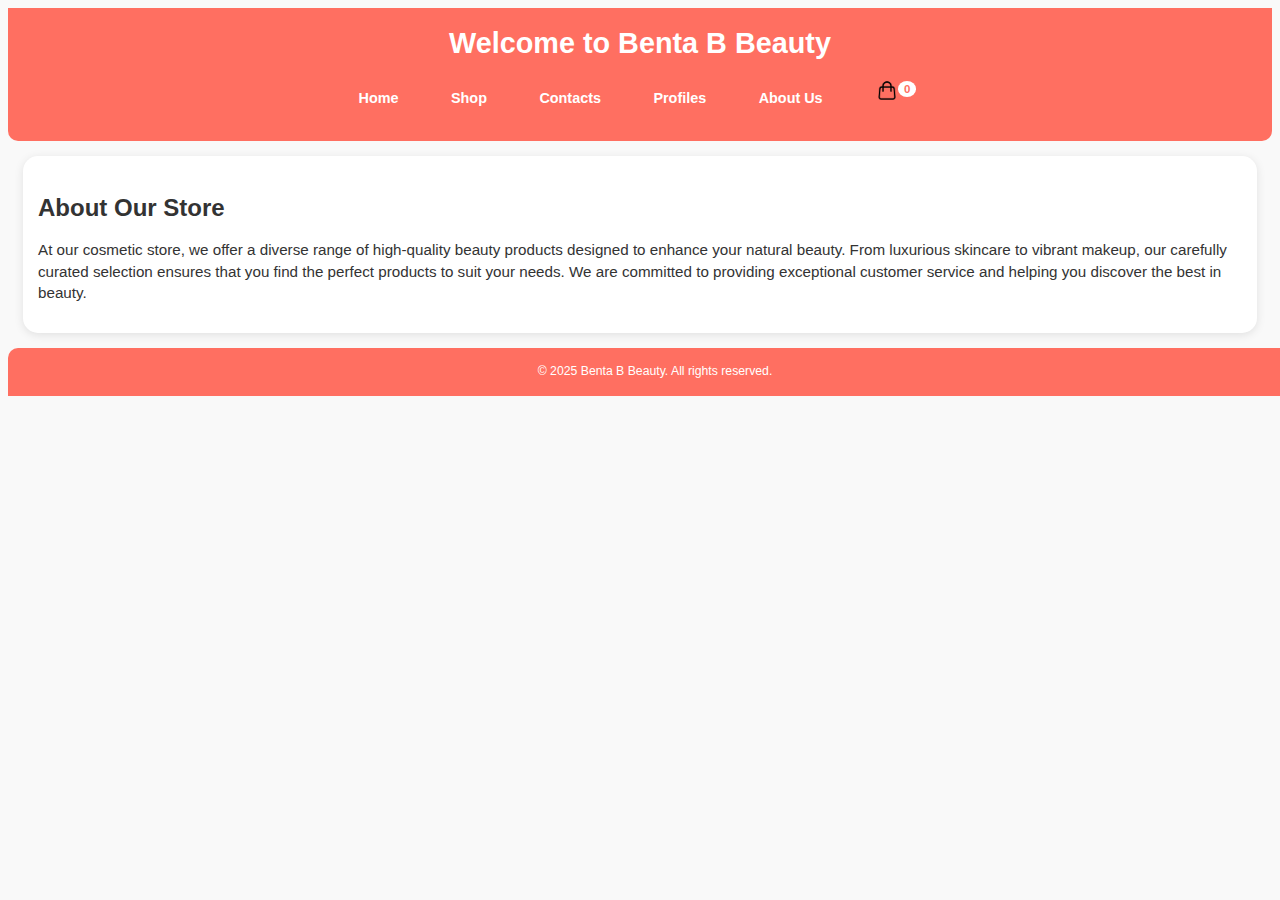
<file: index.html>
<!DOCTYPE html>
<html lang="en">
<head>
    <meta charset="UTF-8">
    <meta name="viewport" content="width=device-width, initial-scale=1.0">
    <title>Home - Benta B Beauty</title>
    <link rel="stylesheet" href="styles.css">
</head>
<body>
    <header>
        <h1>Welcome to Benta B Beauty</h1>
        <nav>
            <ul>
                <li><a href="index.html">Home</a></li>
                <li><a href="shop.html">Shop</a></li>
                <li><a href="contacts.html">Contacts</a></li>
                <li><a href="profiles.html">Profiles</a></li>
                <li><a href="about.html">About Us</a></li>
                <li>
                    <a href="cart.html">
                        <img src="cart-icon.png" alt="Cart" style="width: 24px; height: 24px;">
                        <span id="cart-count">0</span>
                    </a>
                </li>
            </ul>
        </nav>
    </header>

    <section>
        <h2>About Our Store</h2>
        <p>At our cosmetic store, we offer a diverse range of high-quality beauty products designed to enhance your natural beauty. From luxurious skincare to vibrant makeup, our carefully curated selection ensures that you find the perfect products to suit your needs. We are committed to providing exceptional customer service and helping you discover the best in beauty.</p>
    </section>

    <footer>
        <p>&copy; 2025 Benta B Beauty. All rights reserved.</p>
    </footer>

    <script>
        function updateCartCount() {
            const cart = JSON.parse(localStorage.getItem('cart')) || [];
            const cartCount = document.getElementById('cart-count');
            cartCount.textContent = cart.length;
        }

        // Initialize cart count when page loads
        window.onload = function() {
            updateCartCount();
        };
    </script>
</body>
</html>
</file>
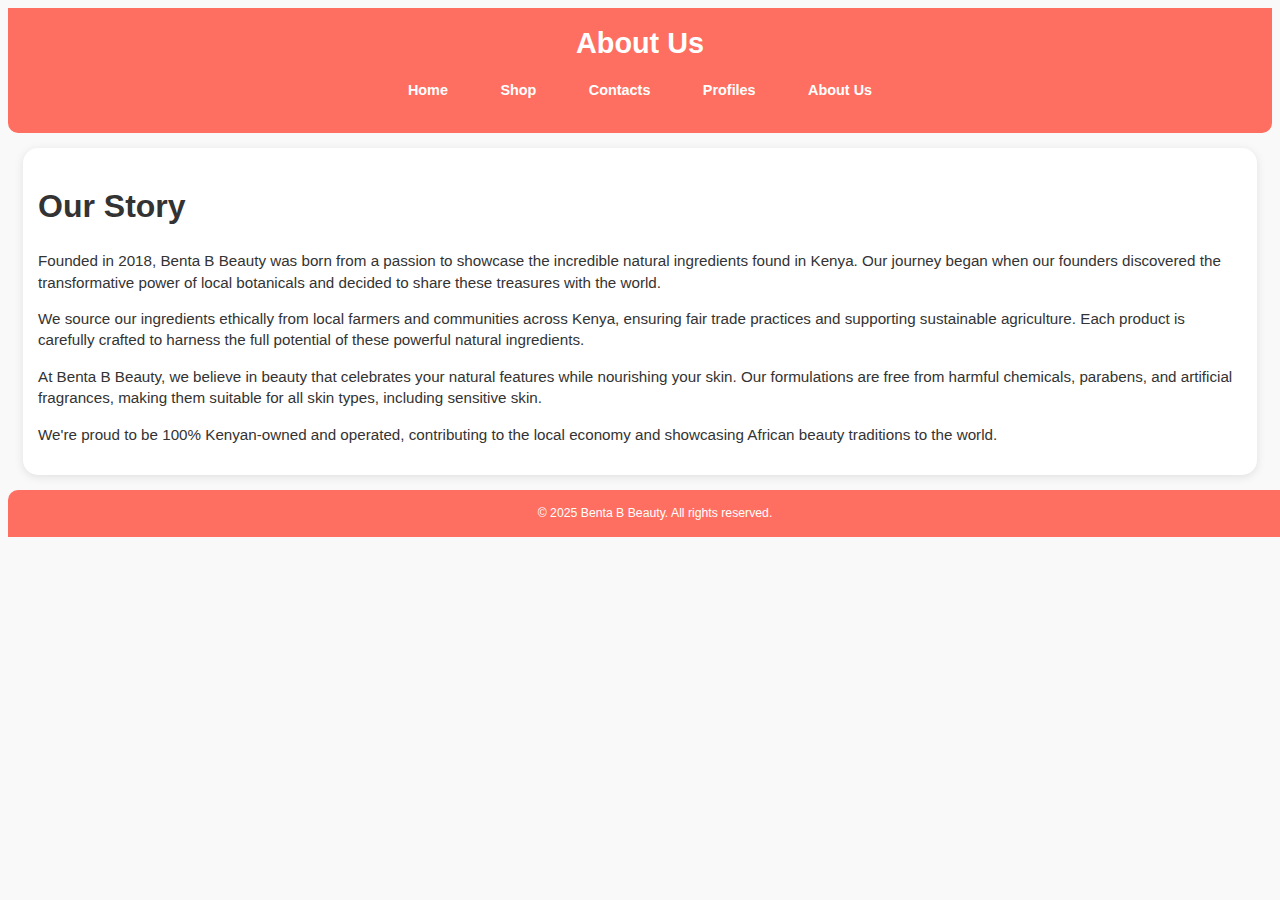
<file: about.html>
<!DOCTYPE html>
<html lang="en">
<head>
    <meta charset="UTF-8">
    <meta name="viewport" content="width=device-width, initial-scale=1.0">
    <title>About Us - Cosmetic Store</title>
    <link rel="stylesheet" href="styles.css">
</head>
<body>
    <header>
        <h1>About Us</h1>
        <nav>
            <ul>
                <li><a href="index.html">Home</a></li>
                <li><a href="shop.html">Shop</a></li>
                <li><a href="contacts.html">Contacts</a></li>
                <li><a href="profiles.html">Profiles</a></li>
                <li><a href="about.html">About Us</a></li>
            </ul>
        </nav>
    </header>

    <section>
        <h1>Our Story</h1>
        <p>Founded in 2018, Benta B Beauty was born from a passion to showcase the incredible natural ingredients found in Kenya. Our journey began when our founders discovered the transformative power of local botanicals and decided to share these treasures with the world.</p>
                    <p>We source our ingredients ethically from local farmers and communities across Kenya, ensuring fair trade practices and supporting sustainable agriculture. Each product is carefully crafted to harness the full potential of these powerful natural ingredients.</p>
                    <p>At Benta B Beauty, we believe in beauty that celebrates your natural features while nourishing your skin. Our formulations are free from harmful chemicals, parabens, and artificial fragrances, making them suitable for all skin types, including sensitive skin.</p>
                    <p>We're proud to be 100% Kenyan-owned and operated, contributing to the local economy and showcasing African beauty traditions to the world.</p>
    </section>

    <footer>
        <p>&copy; 2025 Benta B Beauty. All rights reserved.</p>
    </footer>
</body>
</html>
</file>
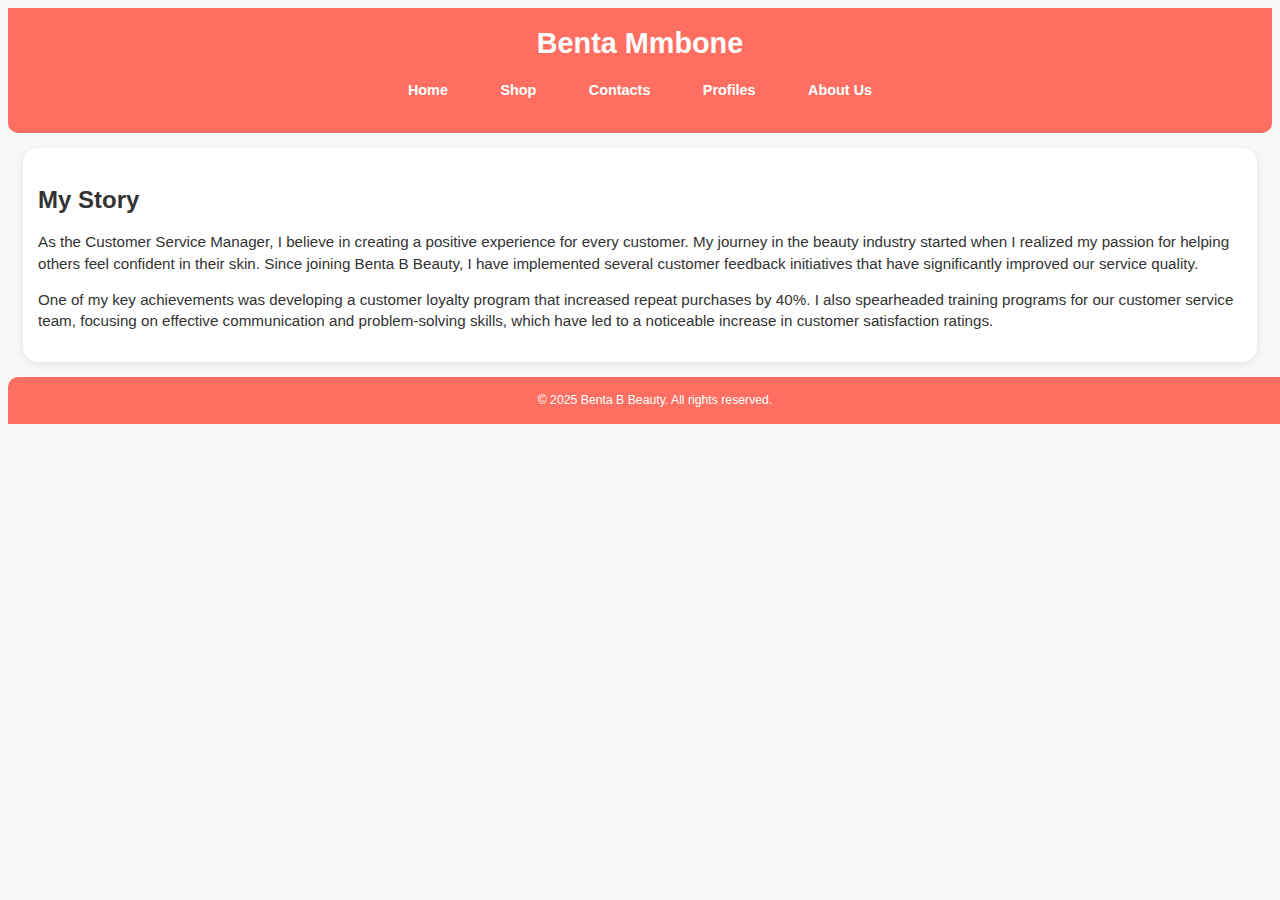
<file: benta_story.html>
<!DOCTYPE html>
<html lang="en">
<head>
    <meta charset="UTF-8">
    <meta name="viewport" content="width=device-width, initial-scale=1.0">
    <title>Benta Mmbone's Story</title>
    <link rel="stylesheet" href="styles.css">
</head>
<body>
    <header>
        <h1>Benta Mmbone</h1>
        <nav>
            <ul>
                <li><a href="index.html">Home</a></li>
                <li><a href="shop.html">Shop</a></li>
                <li><a href="contacts.html">Contacts</a></li>
                <li><a href="profiles.html">Profiles</a></li>
                <li><a href="about.html">About Us</a></li>
            </ul>
        </nav>
    </header>

    <section>
        <h2>My Story</h2>
        <p>As the Customer Service Manager, I believe in creating a positive experience for every customer. My journey in the beauty industry started when I realized my passion for helping others feel confident in their skin. Since joining Benta B Beauty, I have implemented several customer feedback initiatives that have significantly improved our service quality.</p>
        <p>One of my key achievements was developing a customer loyalty program that increased repeat purchases by 40%. I also spearheaded training programs for our customer service team, focusing on effective communication and problem-solving skills, which have led to a noticeable increase in customer satisfaction ratings.</p>
    </section>

    <footer>
        <p>&copy; 2025 Benta B Beauty. All rights reserved.</p>
    </footer>
</body>
</html>
</file>
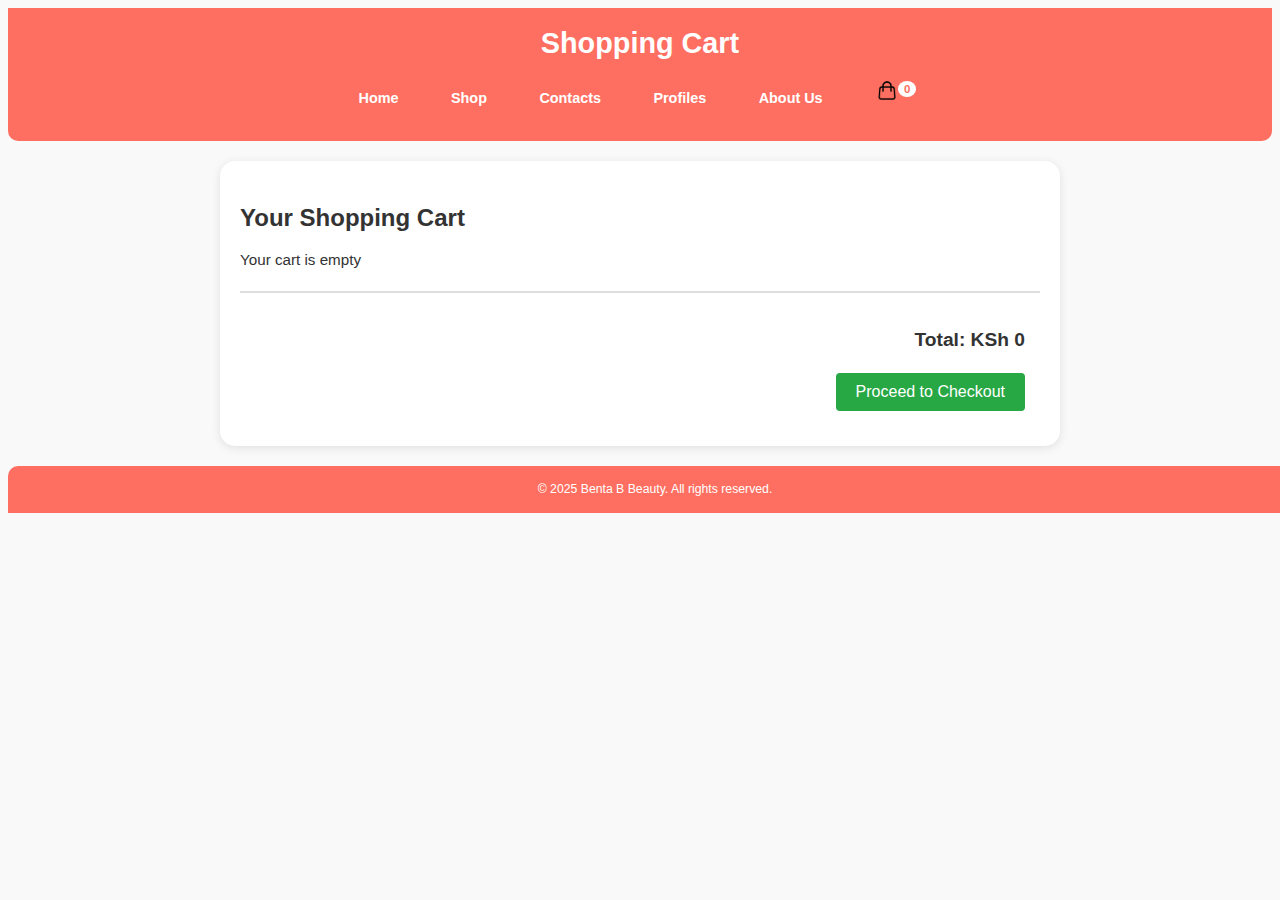
<file: cart.html>
<!DOCTYPE html>
<html lang="en">
<head>
    <meta charset="UTF-8">
    <meta name="viewport" content="width=device-width, initial-scale=1.0">
    <title>Shopping Cart - Benta B Beauty</title>
    <link rel="stylesheet" href="styles.css">
</head>
<body>
    <header>
        <h1>Shopping Cart</h1>
        <nav>
            <ul>
                <li><a href="index.html">Home</a></li>
                <li><a href="shop.html">Shop</a></li>
                <li><a href="contacts.html">Contacts</a></li>
                <li><a href="profiles.html">Profiles</a></li>
                <li><a href="about.html">About Us</a></li>
                <li>
                    <a href="cart.html">
                        <img src="cart-icon.png" alt="Cart" style="width: 24px; height: 24px;">
                        <span id="cart-count">0</span>
                    </a>
                </li>
            </ul>
        </nav>
    </header>

    <section class="cart-section">
        <h2>Your Shopping Cart</h2>
        <div id="cart-items">
            <!-- Cart items will be displayed here -->
        </div>
        <div class="cart-summary">
            <p>Total: KSh <span id="cart-total">0</span></p>
            <button class="checkout-btn" onclick="showCheckoutForm()">Proceed to Checkout</button>
        </div>
    </section>

    <!-- Add this checkout form section after the cart items -->
    <section id="checkout-form" style="display: none;">
        <h2>Checkout</h2>
        <form id="order-form">
            <div class="form-group">
                <label for="customerName">Full Name:</label>
                <input type="text" id="customerName" required>
            </div>
            <div class="form-group">
                <label for="email">Email:</label>
                <input type="email" id="email" required>
            </div>
            <div class="form-group">
                <label for="phone">Phone:</label>
                <input type="tel" id="phone" required>
            </div>
            <div class="form-group">
                <label for="address">Delivery Address:</label>
                <textarea id="address" required></textarea>
            </div>
            <button type="submit" class="checkout-btn">Place Order</button>
        </form>
    </section>

    <footer>
        <p>&copy; 2025 Benta B Beauty. All rights reserved.</p>
    </footer>

    <script>
        function updateCartCount() {
            const cart = JSON.parse(localStorage.getItem('cart')) || [];
            const cartCount = document.getElementById('cart-count');
            cartCount.textContent = cart.length;
        }

        // Display cart items
        function displayCartItems() {
            const cartItems = JSON.parse(localStorage.getItem('cart')) || [];
            const cartContainer = document.getElementById('cart-items');
            const totalElement = document.getElementById('cart-total');
            let total = 0;

            cartContainer.innerHTML = '';

            if (cartItems.length === 0) {
                cartContainer.innerHTML = '<p>Your cart is empty</p>';
                return;
            }

            cartItems.forEach(item => {
                // Ensure price and quantity are numbers
                const price = parseFloat(item.price) || 0;
                const quantity = parseInt(item.quantity) || 1;
                
                const itemElement = document.createElement('div');
                itemElement.className = 'cart-item';
                itemElement.innerHTML = `
                    <div>
                        <h3>${item.name || 'Unknown Item'}</h3>
                        <p>Price: KSh ${price.toFixed(2)}</p>
                        <p>Quantity: ${quantity}</p>
                        <p>Subtotal: KSh ${(price * quantity).toFixed(2)}</p>
                    </div>
                    <button onclick="removeFromCart('${item.id}')">Remove</button>
                `;
                cartContainer.appendChild(itemElement);
                total += price * quantity;
            });

            totalElement.textContent = total.toFixed(2);
        }

        // Remove item from cart
        function removeFromCart(itemId) {
            try {
                let cartItems = JSON.parse(localStorage.getItem('cart')) || [];
                cartItems = cartItems.filter(item => item.id !== itemId);
                localStorage.setItem('cart', JSON.stringify(cartItems));
                displayCartItems();
                updateCartCount();
            } catch (error) {
                console.error('Error removing item from cart:', error);
                alert('Error removing item from cart');
            }
        }

        // Initialize cart display and count when page loads
        window.onload = function() {
            displayCartItems();
            updateCartCount();
        };

        // Show checkout form
        function showCheckoutForm() {
            document.getElementById('checkout-form').style.display = 'block';
        }

        // Generate unique order ID
        function generateOrderId() {
            return 'order-' + Date.now() + '-' + Math.random().toString(36).substr(2, 9);
        }

        // Save order to localStorage
        function saveOrder(orderData) {
            try {
                const orders = JSON.parse(localStorage.getItem('orders')) || [];
                const order = {
                    ...orderData,
                    orderId: generateOrderId(),
                    orderDate: new Date().toISOString(),
                    status: 'pending'
                };
                orders.push(order);
                localStorage.setItem('orders', JSON.stringify(orders));
                return {
                    success: true,
                    message: 'Order placed successfully',
                    orderId: order.orderId
                };
            } catch (error) {
                console.error('Error saving order:', error);
                return {
                    success: false,
                    message: 'Failed to save order'
                };
            }
        }

        // View orders
        function viewOrders() {
            try {
                const orders = JSON.parse(localStorage.getItem('orders')) || [];
                return orders;
            } catch (error) {
                console.error('Error reading orders:', error);
                return [];
            }
        }

        // Handle form submission
        document.getElementById('order-form').addEventListener('submit', function(e) {
            e.preventDefault();
            
            let cartItems;
            try {
                cartItems = JSON.parse(localStorage.getItem('cart')) || [];
            } catch (error) {
                console.error('Error parsing cart data:', error);
                alert('Error reading cart data');
                return;
            }

            if (cartItems.length === 0) {
                alert('Your cart is empty!');
                return;
            }

            const orderData = {
                customerName: document.getElementById('customerName').value.trim(),
                email: document.getElementById('email').value.trim(),
                phone: document.getElementById('phone').value.trim(),
                address: document.getElementById('address').value.trim(),
                items: cartItems.map(item => ({
                    id: item.id || '',
                    name: item.name || 'Unknown Item',
                    price: parseFloat(item.price) || 0,
                    quantity: parseInt(item.quantity) || 1
                })),
                totalAmount: cartItems.reduce((sum, item) => 
                    sum + ((parseFloat(item.price) || 0) * (parseInt(item.quantity) || 1)), 0)
            };

            // Validate the data
            if (!orderData.customerName || !orderData.email || !orderData.phone || !orderData.address) {
                alert('Please fill in all required fields');
                return;
            }

            // Show loading state
            const submitButton = this.querySelector('button[type="submit"]');
            const originalButtonText = submitButton.textContent;
            submitButton.textContent = 'Processing...';
            submitButton.disabled = true;

            // First save to localStorage as backup
            saveOrder(orderData);

            // Then send to database
            fetch('process_order.php', {
                method: 'POST',
                headers: {
                    'Content-Type': 'application/json'
                },
                body: JSON.stringify(orderData)
            })
            .then(response => {
                if (!response.ok) {
                    throw new Error('Network response was not ok ' + response.statusText);
                }
                return response.text(); // Get response as text
            })
            .then(text => {
                try {
                    return JSON.parse(text); // Try to parse the text as JSON
                } catch (error) {
                    throw new Error('Response is not valid JSON: ' + text);
                }
            })
            .then(data => {
                if (data.success) {
                    alert('Order placed successfully! Your order ID is: ' + data.orderId);
                    localStorage.removeItem('cart'); // Clear the cart
                    window.location.href = 'index.html';
                } else {
                    throw new Error(data.message || 'Failed to place order');
                }
            })
            .catch(error => {
                console.error('Error processing order:', error.message || error);
                alert('Error processing order: ' + (error.message || 'Unknown error'));
            })
            .finally(() => {
                submitButton.textContent = originalButtonText;
                submitButton.disabled = false;
            });
        });
    </script>
</body>
</html>
</file>
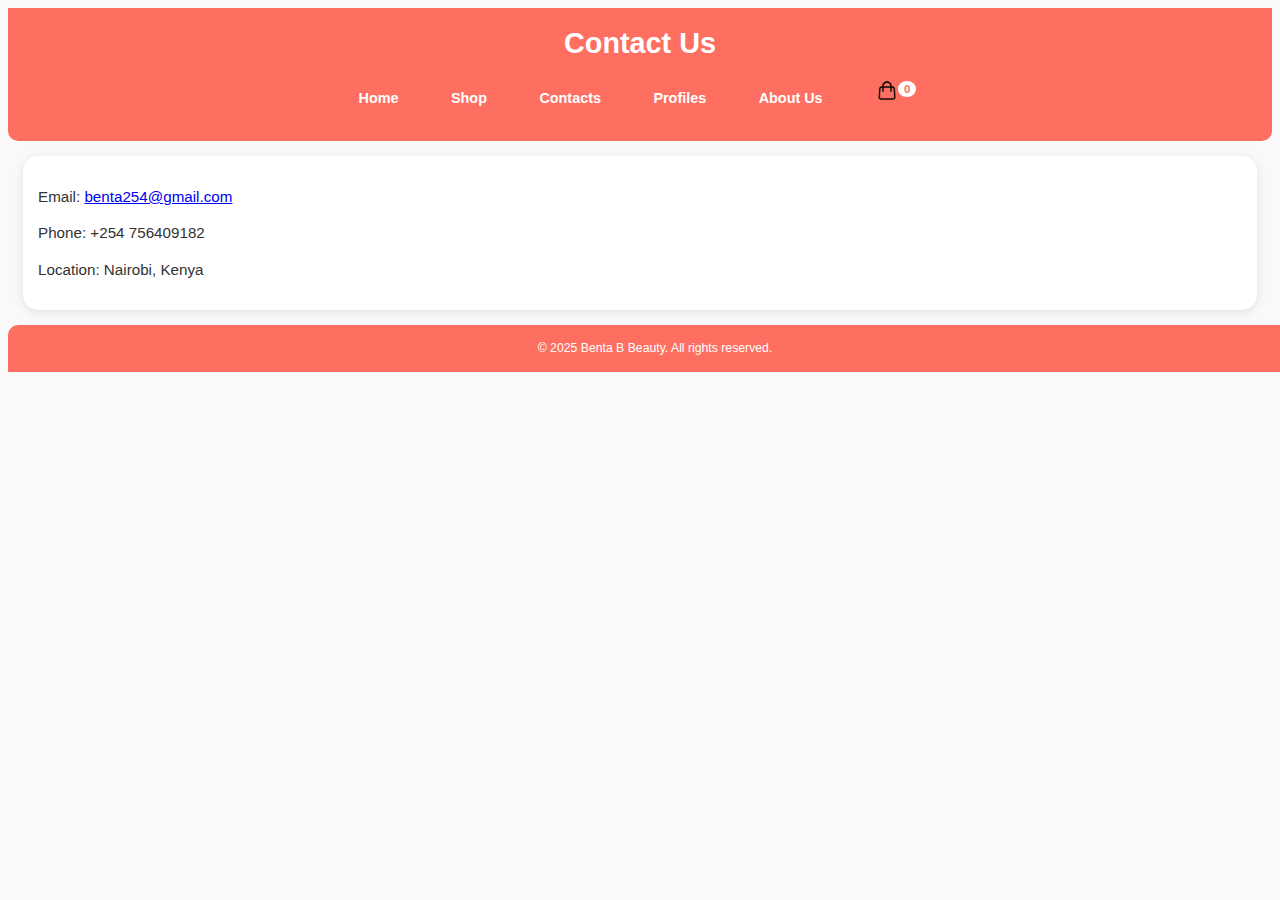
<file: contacts.html>
<!DOCTYPE html>
<html lang="en">
<head>
    <meta charset="UTF-8">
    <meta name="viewport" content="width=device-width, initial-scale=1.0">
    <title>Contacts - Cosmetic Store</title>
    <link rel="stylesheet" href="styles.css">
</head>
<body>
    <header>
        <h1>Contact Us</h1>
        <nav>
            <ul>
                <li><a href="index.html">Home</a></li>
                <li><a href="shop.html">Shop</a></li>
                <li><a href="contacts.html">Contacts</a></li>
                <li><a href="profiles.html">Profiles</a></li>
                <li><a href="about.html">About Us</a></li>
                <li>
                    <a href="cart.html">
                        <img src="cart-icon.png" alt="Cart" style="width: 24px; height: 24px;">
                        <span id="cart-count">0</span>
                    </a>
                </li>
            </ul>
        </nav>
    </header>

    <section>
        <p>Email: <a href="mailto:benta254@gmail.com">benta254@gmail.com</a></p>
        <p>Phone: +254 756409182</p>
        <p>Location: Nairobi, Kenya</p>
    </section>

    <footer>
        <p>&copy; 2025 Benta B Beauty. All rights reserved.</p>
    </footer>

    <script>
        function updateCartCount() {
            const cart = JSON.parse(localStorage.getItem('cart')) || [];
            const cartCount = document.getElementById('cart-count');
            cartCount.textContent = cart.length;
        }

        // Initialize cart count when page loads
        window.onload = function() {
            updateCartCount();
        };
    </script>
</body>
</html>
</file>
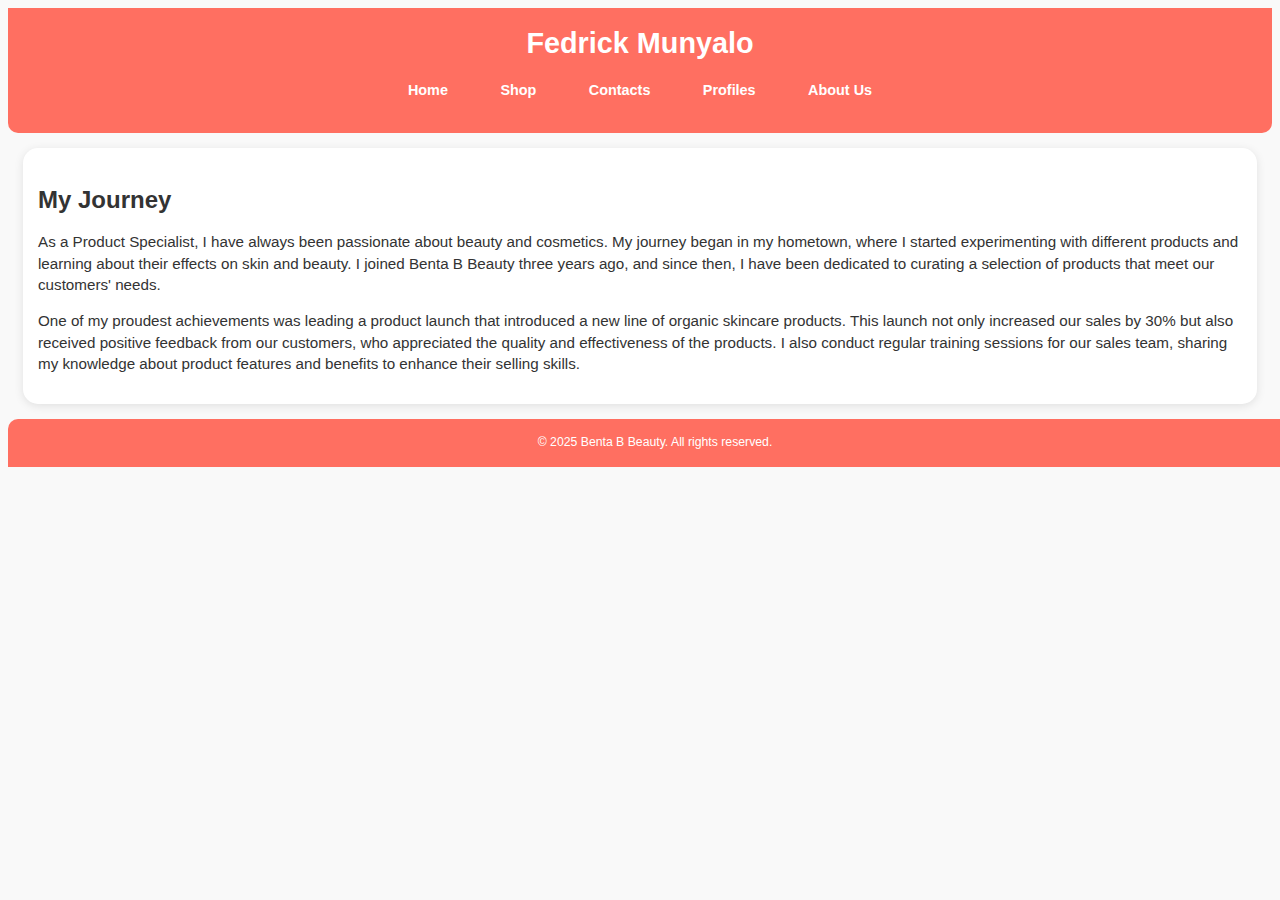
<file: fedrick_story.html>
<!DOCTYPE html>
<html lang="en">
<head>
    <meta charset="UTF-8">
    <meta name="viewport" content="width=device-width, initial-scale=1.0">
    <title>Fedrick Munyalo's Story</title>
    <link rel="stylesheet" href="styles.css">
</head>
<body>
    <header>
        <h1>Fedrick Munyalo</h1>
        <nav>
            <ul>
                <li><a href="index.html">Home</a></li>
                <li><a href="shop.html">Shop</a></li>
                <li><a href="contacts.html">Contacts</a></li>
                <li><a href="profiles.html">Profiles</a></li>
                <li><a href="about.html">About Us</a></li>
            </ul>
        </nav>
    </header>

    <section>
        <h2>My Journey</h2>
        <p>As a Product Specialist, I have always been passionate about beauty and cosmetics. My journey began in my hometown, where I started experimenting with different products and learning about their effects on skin and beauty. I joined Benta B Beauty three years ago, and since then, I have been dedicated to curating a selection of products that meet our customers' needs.</p>
        <p>One of my proudest achievements was leading a product launch that introduced a new line of organic skincare products. This launch not only increased our sales by 30% but also received positive feedback from our customers, who appreciated the quality and effectiveness of the products. I also conduct regular training sessions for our sales team, sharing my knowledge about product features and benefits to enhance their selling skills.</p>
    </section>

    <footer>
        <p>&copy; 2025 Benta B Beauty. All rights reserved.</p>
    </footer>
</body>
</html>
</file>
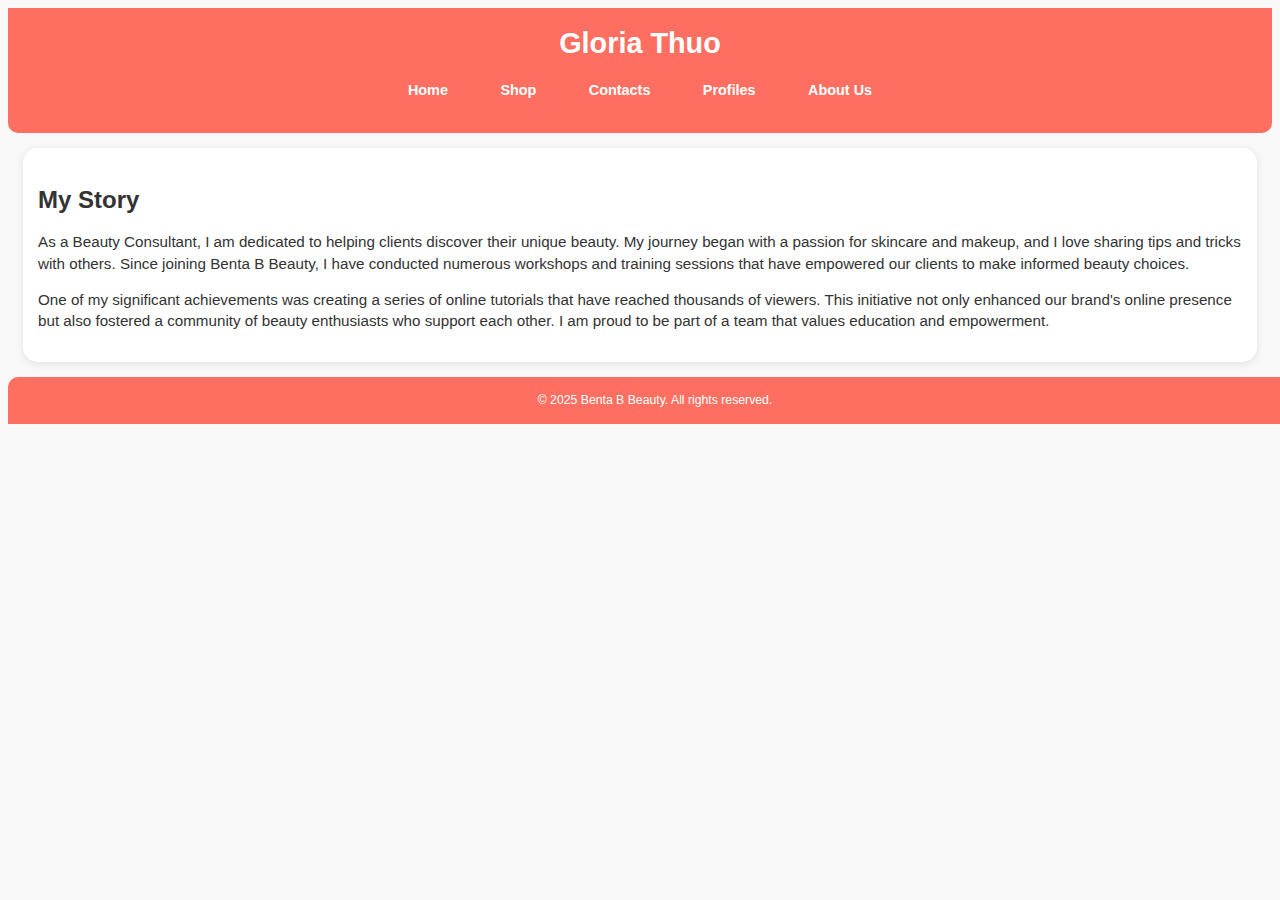
<file: gloria_story.html>
<!DOCTYPE html>
<html lang="en">
<head>
    <meta charset="UTF-8">
    <meta name="viewport" content="width=device-width, initial-scale=1.0">
    <title>Gloria Thuo's Story</title>
    <link rel="stylesheet" href="styles.css">
</head>
<body>
    <header>
        <h1>Gloria Thuo</h1>
        <nav>
            <ul>
                <li><a href="index.html">Home</a></li>
                <li><a href="shop.html">Shop</a></li>
                <li><a href="contacts.html">Contacts</a></li>
                <li><a href="profiles.html">Profiles</a></li>
                <li><a href="about.html">About Us</a></li>
            </ul>
        </nav>
    </header>

    <section>
        <h2>My Story</h2>
        <p>As a Beauty Consultant, I am dedicated to helping clients discover their unique beauty. My journey began with a passion for skincare and makeup, and I love sharing tips and tricks with others. Since joining Benta B Beauty, I have conducted numerous workshops and training sessions that have empowered our clients to make informed beauty choices.</p>
        <p>One of my significant achievements was creating a series of online tutorials that have reached thousands of viewers. This initiative not only enhanced our brand's online presence but also fostered a community of beauty enthusiasts who support each other. I am proud to be part of a team that values education and empowerment.</p>
    </section>

    <footer>
        <p>&copy; 2025 Benta B Beauty. All rights reserved.</p>
    </footer>
</body>
</html>
</file>
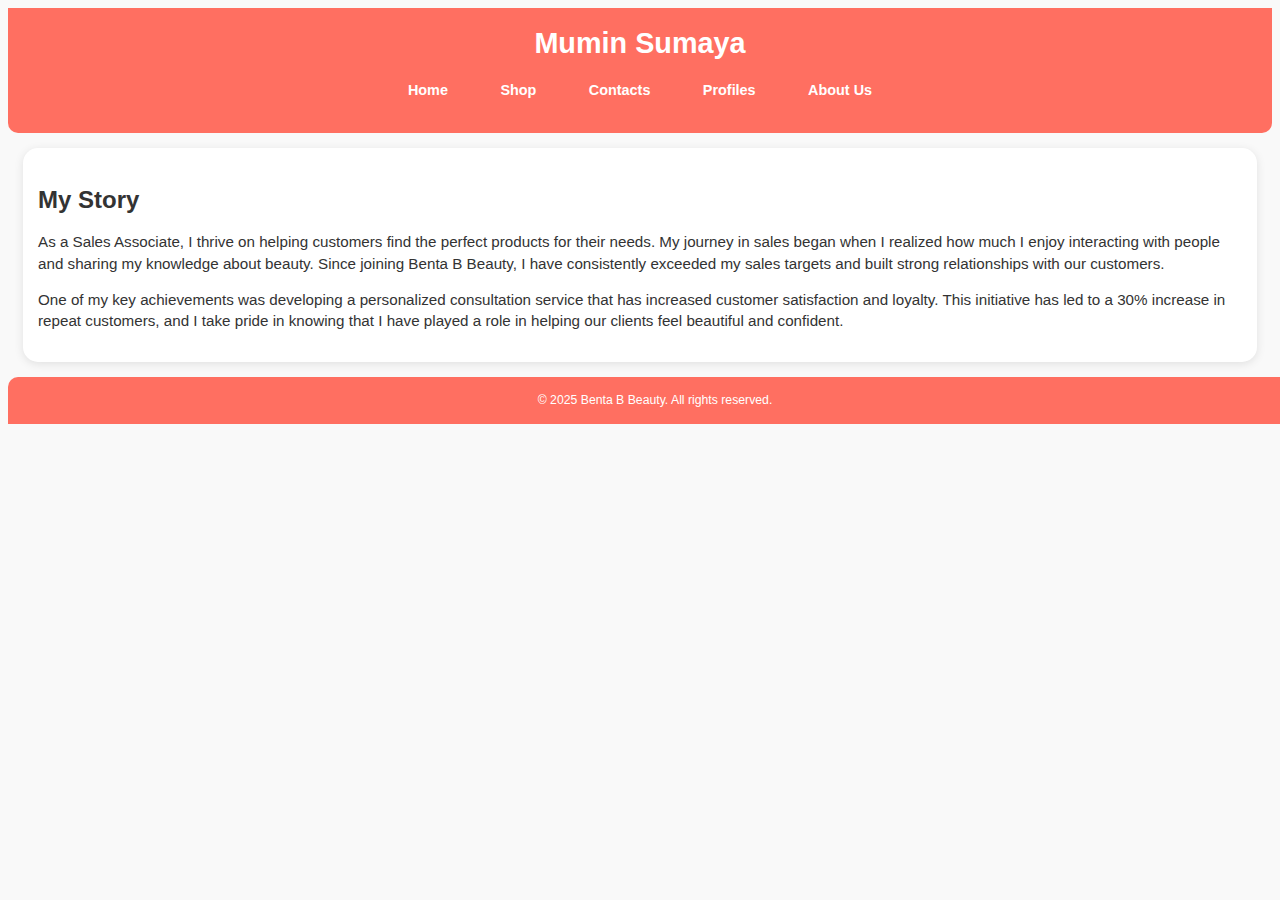
<file: mumin_story.html>
<!DOCTYPE html>
<html lang="en">
<head>
    <meta charset="UTF-8">
    <meta name="viewport" content="width=device-width, initial-scale=1.0">
    <title>Mumin Sumaya's Story</title>
    <link rel="stylesheet" href="styles.css">
</head>
<body>
    <header>
        <h1>Mumin Sumaya</h1>
        <nav>
            <ul>
                <li><a href="index.html">Home</a></li>
                <li><a href="shop.html">Shop</a></li>
                <li><a href="contacts.html">Contacts</a></li>
                <li><a href="profiles.html">Profiles</a></li>
                <li><a href="about.html">About Us</a></li>
            </ul>
        </nav>
    </header>

    <section>
        <h2>My Story</h2>
        <p>As a Sales Associate, I thrive on helping customers find the perfect products for their needs. My journey in sales began when I realized how much I enjoy interacting with people and sharing my knowledge about beauty. Since joining Benta B Beauty, I have consistently exceeded my sales targets and built strong relationships with our customers.</p>
        <p>One of my key achievements was developing a personalized consultation service that has increased customer satisfaction and loyalty. This initiative has led to a 30% increase in repeat customers, and I take pride in knowing that I have played a role in helping our clients feel beautiful and confident.</p>
    </section>

    <footer>
        <p>&copy; 2025 Benta B Beauty. All rights reserved.</p>
    </footer>
</body>
</html>
</file>
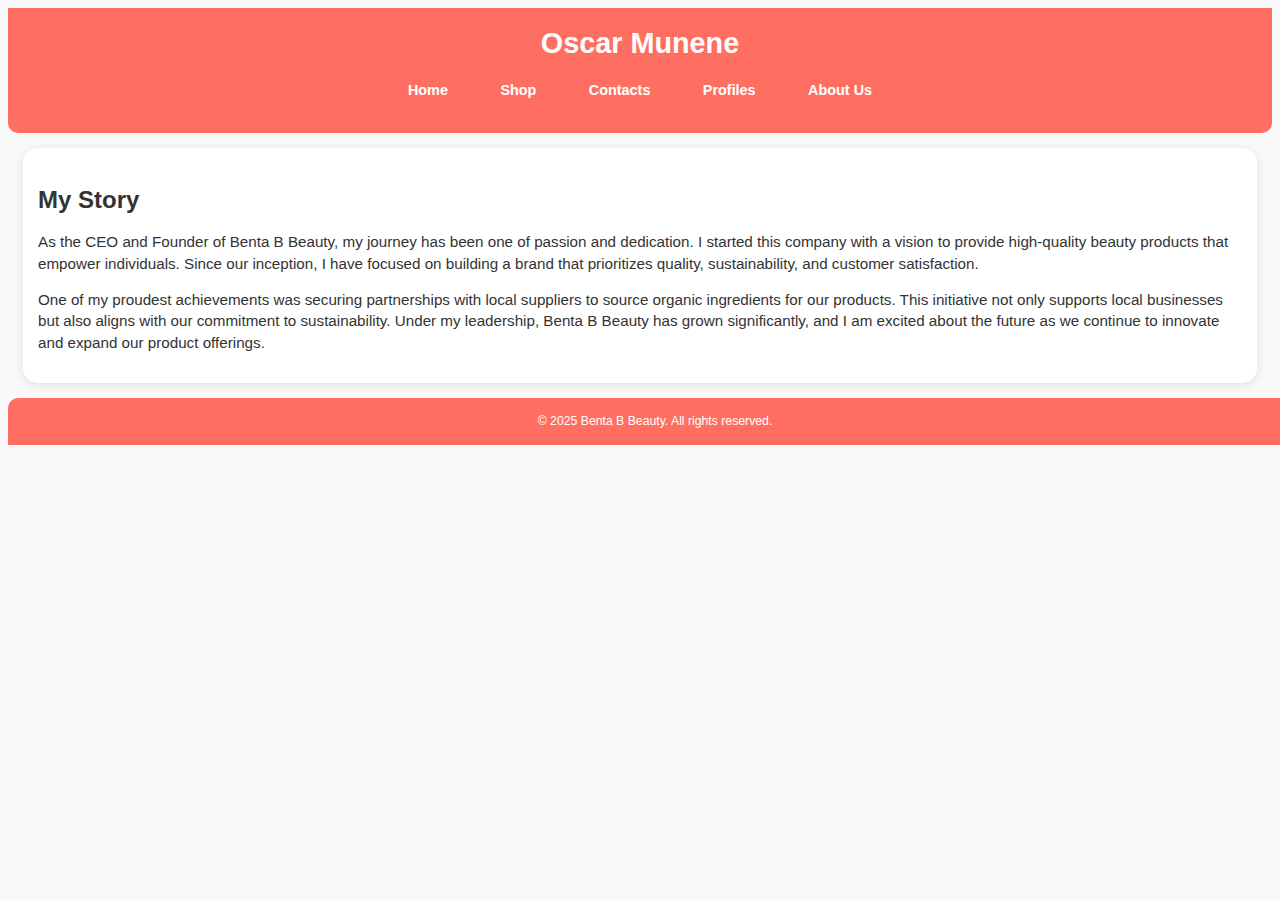
<file: oscar_story.html>
<!DOCTYPE html>
<html lang="en">
<head>
    <meta charset="UTF-8">
    <meta name="viewport" content="width=device-width, initial-scale=1.0">
    <title>Oscar Munene's Story</title>
    <link rel="stylesheet" href="styles.css">
</head>
<body>
    <header>
        <h1>Oscar Munene</h1>
        <nav>
            <ul>
                <li><a href="index.html">Home</a></li>
                <li><a href="shop.html">Shop</a></li>
                <li><a href="contacts.html">Contacts</a></li>
                <li><a href="profiles.html">Profiles</a></li>
                <li><a href="about.html">About Us</a></li>
            </ul>
        </nav>
    </header>

    <section>
        <h2>My Story</h2>
        <p>As the CEO and Founder of Benta B Beauty, my journey has been one of passion and dedication. I started this company with a vision to provide high-quality beauty products that empower individuals. Since our inception, I have focused on building a brand that prioritizes quality, sustainability, and customer satisfaction.</p>
        <p>One of my proudest achievements was securing partnerships with local suppliers to source organic ingredients for our products. This initiative not only supports local businesses but also aligns with our commitment to sustainability. Under my leadership, Benta B Beauty has grown significantly, and I am excited about the future as we continue to innovate and expand our product offerings.</p>
    </section>

    <footer>
        <p>&copy; 2025 Benta B Beauty. All rights reserved.</p>
    </footer>
</body>
</html>
</file>
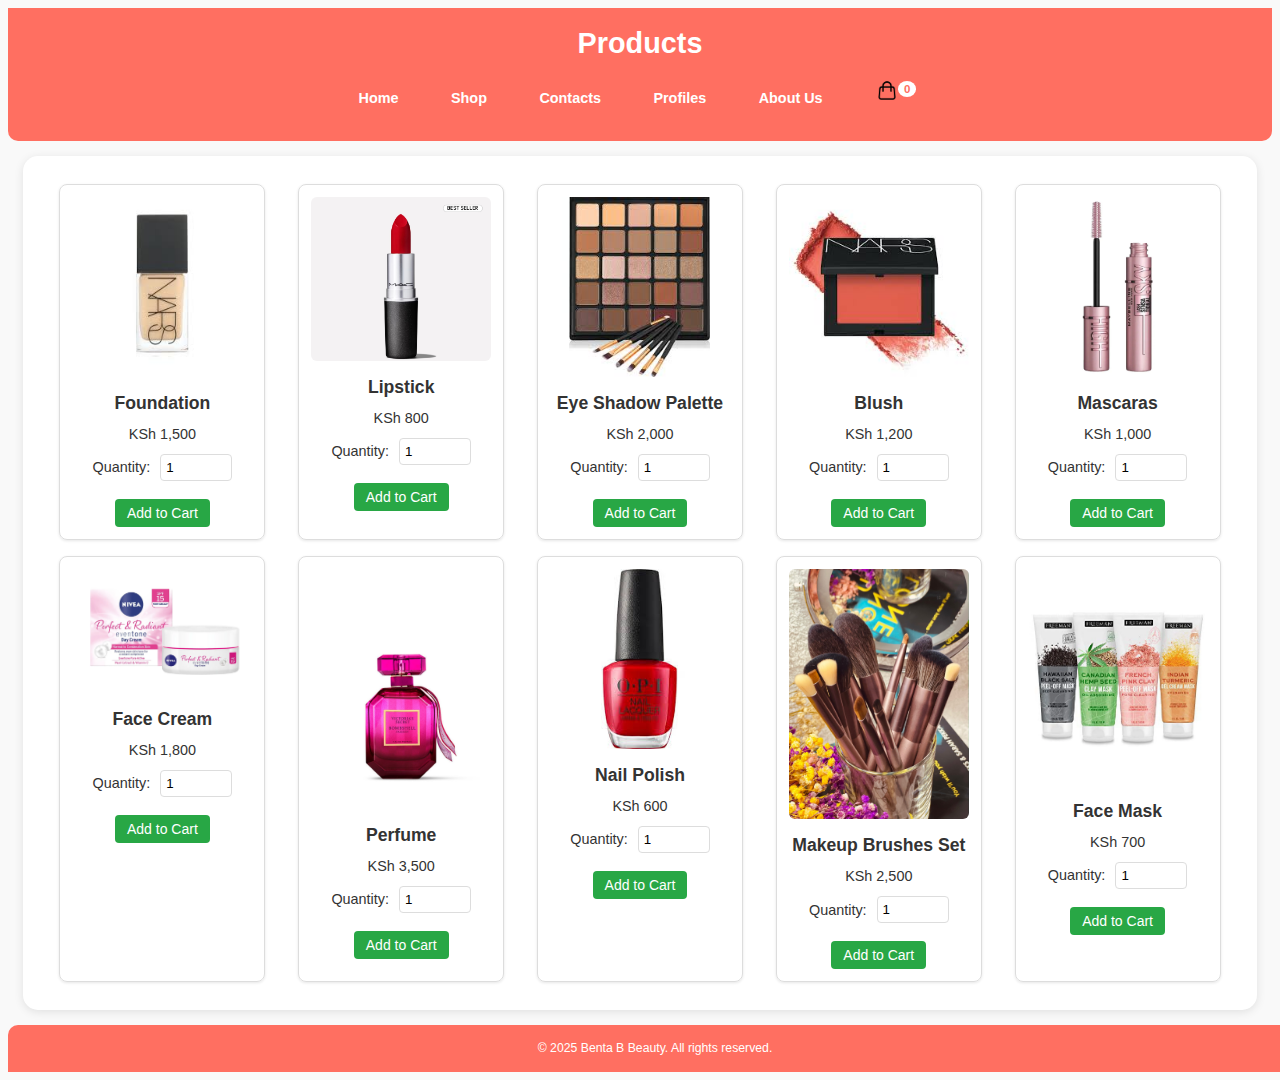
<file: shop.html>
<!DOCTYPE html>
<html lang="en">
<head>
    <meta charset="UTF-8">
    <meta name="viewport" content="width=device-width, initial-scale=1.0">
    <title>Shop - Cosmetic Store</title>
    <link rel="stylesheet" href="styles.css">
</head>
<body>
    <header>
        <h1> Products</h1>
        <nav>
            <ul>
                <li><a href="index.html">Home</a></li>
                <li><a href="shop.html">Shop</a></li>
                <li><a href="contacts.html">Contacts</a></li>
                <li><a href="profiles.html">Profiles</a></li>
                <li><a href="about.html">About Us</a></li>
                <li>
                    <a href="cart.html">
                        <img src="cart-icon.png" alt="Cart" style="width: 24px; height: 24px;">
                        <span id="cart-count">0</span>
                    </a>
                </li>
            </ul>
        </nav>
    </header>

    <section class="product-list">
        <div class="product-card">
            <img src="foundation.jpg" alt="Foundation" />
            <h3>Foundation</h3>
            <p>KSh 1,500</p>
            <div class="quantity-selector">
                <label for="quantity-foundation">Quantity:</label>
                <input type="number" id="quantity-foundation" min="1" value="1">
            </div>
            <button class="add-to-cart" onclick="addToCart('foundation', 'Foundation', 1500, 'quantity-foundation')">Add to Cart</button>
        </div>
        <div class="product-card">
            <img src="lipstick.jpg" alt="Lipstick" />
            <h3>Lipstick</h3>
            <p>KSh 800</p>
            <div class="quantity-selector">
                <label for="quantity-lipstick">Quantity:</label>
                <input type="number" id="quantity-lipstick" min="1" value="1">
            </div>
            <button class="add-to-cart" onclick="addToCart('lipstick', 'Lipstick', 800, 'quantity-lipstick')">Add to Cart</button>
        </div>
        <div class="product-card">
            <img src="eyeshadow.jpg" alt="Eye Shadow Palette" />
            <h3>Eye Shadow Palette</h3>
            <p>KSh 2,000</p>
            <div class="quantity-selector">
                <label for="quantity-eyeshadow">Quantity:</label>
                <input type="number" id="quantity-eyeshadow" min="1" value="1">
            </div>
            <button class="add-to-cart" onclick="addToCart('eyeshadow', 'Eye Shadow Palette', 2000, 'quantity-eyeshadow')">Add to Cart</button>
        </div>
        <div class="product-card">
            <img src="blush.jpg" alt="Blush" />
            <h3>Blush</h3>
            <p>KSh 1,200</p>
            <div class="quantity-selector">
                <label for="quantity-blush">Quantity:</label>
                <input type="number" id="quantity-blush" min="1" value="1">
            </div>
            <button class="add-to-cart" onclick="addToCart('blush', 'Blush', 1200, 'quantity-blush')">Add to Cart</button>
        </div>
        <div class="product-card">
            <img src="mascara.jpg" alt="Mascaras" />
            <h3>Mascaras</h3>
            <p>KSh 1,000</p>
            <div class="quantity-selector">
                <label for="quantity-mascara">Quantity:</label>
                <input type="number" id="quantity-mascara" min="1" value="1">
            </div>
            <button class="add-to-cart" onclick="addToCart('mascara', 'Mascaras', 1000, 'quantity-mascara')">Add to Cart</button>
        </div>
        <div class="product-card">
            <img src="facecream.jpg" alt="Face Cream" />
            <h3>Face Cream</h3>
            <p>KSh 1,800</p>
            <div class="quantity-selector">
                <label for="quantity-facecream">Quantity:</label>
                <input type="number" id="quantity-facecream" min="1" value="1">
            </div>
            <button class="add-to-cart" onclick="addToCart('facecream', 'Face Cream', 1800, 'quantity-facecream')">Add to Cart</button>
        </div>
        <div class="product-card">
            <img src="perfume.jpg" alt="Perfume" />
            <h3>Perfume</h3>
            <p>KSh 3,500</p>
            <div class="quantity-selector">
                <label for="quantity-perfume">Quantity:</label>
                <input type="number" id="quantity-perfume" min="1" value="1">
            </div>
            <button class="add-to-cart" onclick="addToCart('perfume', 'Perfume', 3500, 'quantity-perfume')">Add to Cart</button>
        </div>
        <div class="product-card">
            <img src="nailpolish.jpg" alt="Nail Polish" />
            <h3>Nail Polish</h3>
            <p>KSh 600</p>
            <div class="quantity-selector">
                <label for="quantity-nailpolish">Quantity:</label>
                <input type="number" id="quantity-nailpolish" min="1" value="1">
            </div>
            <button class="add-to-cart" onclick="addToCart('nailpolish', 'Nail Polish', 600, 'quantity-nailpolish')">Add to Cart</button>
        </div>
        <div class="product-card">
            <img src="makeupbrushes.jpg" alt="Makeup Brushes Set" />
            <h3>Makeup Brushes Set</h3>
            <p>KSh 2,500</p>
            <div class="quantity-selector">
                <label for="quantity-makeupbrushes">Quantity:</label>
                <input type="number" id="quantity-makeupbrushes" min="1" value="1">
            </div>
            <button class="add-to-cart" onclick="addToCart('makeupbrushes', 'Makeup Brushes Set', 2500, 'quantity-makeupbrushes')">Add to Cart</button>
        </div>
        <div class="product-card">
            <img src="facemask.jpg" alt="Face Mask" />
            <h3>Face Mask</h3>
            <p>KSh 700</p>
            <div class="quantity-selector">
                <label for="quantity-facemask">Quantity:</label>
                <input type="number" id="quantity-facemask" min="1" value="1">
            </div>
            <button class="add-to-cart" onclick="addToCart('facemask', 'Face Mask', 700, 'quantity-facemask')">Add to Cart</button>
        </div>
    </section>

    <footer>
        <p>&copy; 2025 Benta B Beauty. All rights reserved.</p>
    </footer>

    <script>
    function updateCartCount() {
        const cart = JSON.parse(localStorage.getItem('cart')) || [];
        const cartCount = document.getElementById('cart-count');
        cartCount.textContent = cart.length;
    }

    function addToCart(productId, name, price, quantityId) {
        const quantityInput = document.getElementById(quantityId);
        const quantity = parseInt(quantityInput.value);
        
        if (quantity < 1) {
            alert('Please select a valid quantity');
            return;
        }

        // Get existing cart or initialize empty array
        let cart = JSON.parse(localStorage.getItem('cart')) || [];
        
        // Add new item with quantity
        cart.push({
            id: productId,
            name: name,
            price: parseInt(price),
            quantity: quantity
        });
        
        // Save back to localStorage
        localStorage.setItem('cart', JSON.stringify(cart));
        
        // Update the cart count
        updateCartCount();
        
        // Reset quantity input
        quantityInput.value = 1;
        
        alert(`${quantity} ${name}(s) added to your cart!`);
    }

    // Initialize cart count when page loads
    window.onload = function() {
        updateCartCount();
    };
    </script>
</body>
</html>
</file>
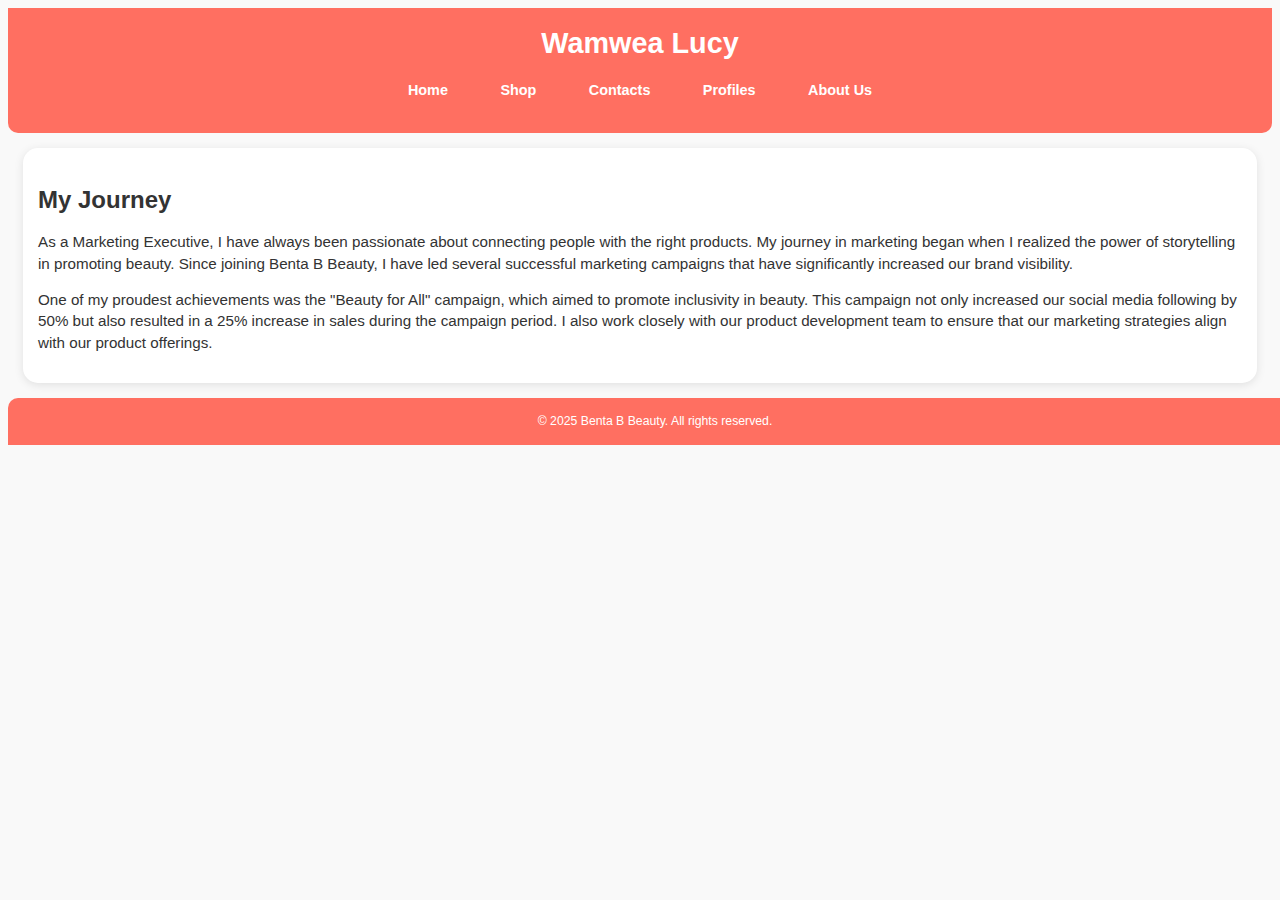
<file: wamwea_story.html>
<!DOCTYPE html>
<html lang="en">
<head>
    <meta charset="UTF-8">
    <meta name="viewport" content="width=device-width, initial-scale=1.0">
    <title>Wamwea Lucy's Story</title>
    <link rel="stylesheet" href="styles.css">
</head>
<body>
    <header>
        <h1>Wamwea Lucy</h1>
        <nav>
            <ul>
                <li><a href="index.html">Home</a></li>
                <li><a href="shop.html">Shop</a></li>
                <li><a href="contacts.html">Contacts</a></li>
                <li><a href="profiles.html">Profiles</a></li>
                <li><a href="about.html">About Us</a></li>
            </ul>
        </nav>
    </header>

    <section>
        <h2>My Journey</h2>
        <p>As a Marketing Executive, I have always been passionate about connecting people with the right products. My journey in marketing began when I realized the power of storytelling in promoting beauty. Since joining Benta B Beauty, I have led several successful marketing campaigns that have significantly increased our brand visibility.</p>
        <p>One of my proudest achievements was the "Beauty for All" campaign, which aimed to promote inclusivity in beauty. This campaign not only increased our social media following by 50% but also resulted in a 25% increase in sales during the campaign period. I also work closely with our product development team to ensure that our marketing strategies align with our product offerings.</p>
    </section>

    <footer>
        <p>&copy; 2025 Benta B Beauty. All rights reserved.</p>
    </footer>
</body>
</html>
</file>
<file: styles.css>
/* General Styles */
body {
    font-family: Arial, sans-serif;
    line-height: 1.4;
    background-color: #f9f9f9; /* Light background for contrast */
    color: #333; /* Dark text for readability */
}

/* Header Styles */
header {
    background-color: #ff6f61; /* Vibrant header color */
    color: white;
    padding: 15px 0;
    text-align: center;
    border-radius: 0 0 10px 10px; /* Reduced from 20px */
}

header h1 {
    margin: 0;
    font-size: 1.8em;
}

nav ul {
    list-style: none;
    padding: 0;
}

nav ul li {
    display: inline;
    margin: 0 12px;
}

nav ul li a {
    color: white;
    text-decoration: none;
    font-weight: bold;
    font-size: 0.9em;
    transition: all 0.3s;
    padding: 5px 12px;
    border-radius: 4px; /* Reduced from 15px */
}

nav ul li a:hover {
    color: #ffe600; /* Bright yellow on hover */
    background-color: rgba(255, 255, 255, 0.1); /* Subtle background on hover */
    border-radius: 4px;
}

/* Section Styles */
section {
    padding: 15px;
    margin: 15px;
    background-color: white; /* White background for sections */
    border-radius: 15px; /* Increased border radius */
    box-shadow: 0 2px 10px rgba(0, 0, 0, 0.1);
}

section h2 {
    font-size: 1.5em;
    margin-bottom: 8px;
}

section p {
    font-size: 0.95em;
    line-height: 1.4;
}

/* Footer Styles */
footer {
    text-align: center;
    padding: 15px;
    background-color: #ff6f61; /* Match header color */
    color: white;
    position: relative;
    bottom: 0;
    width: 100%;
    font-size: 0.9em;
    border-radius: 10px 10px 0 0; /* Reduced from 20px */
}

footer p {
    margin: 0;
    font-size: 0.85em;
}

/* Product List Styles */
.product-list {
    display: flex;
    flex-wrap: wrap;
    justify-content: space-around;
    padding: 20px;
}

.product-card {
    border: 1px solid #ddd;
    border-radius: 8px; /* Reduced from 15px */
    padding: 12px;
    margin: 8px;
    width: 180px; /* Adjust width as needed */
    text-align: center;
    box-shadow: 0 1px 3px rgba(0, 0, 0, 0.1); /* Lighter shadow */
    transition: transform 0.2s;
    overflow: hidden; /* Ensures content respects border radius */
}

.product-card:hover {
    transform: scale(1.02); /* Reduced from 1.05 */
}

.product-card img {
    max-width: 100%;
    height: auto;
    border-radius: 6px; /* Reduced from 12px */
}

.product-card h3 {
    font-size: 1.1em;
    margin: 8px 0;
}

.product-card p {
    font-size: 0.9em;
    margin: 5px 0;
}

.add-to-cart {
    background-color: #28a745; /* Green background */
    color: white; /* White text */
    border: none;
    border-radius: 4px; /* Significantly reduced from 25px */
    padding: 6px 12px;
    cursor: pointer;
    font-size: 14px;
    margin-top: 8px;
    transition: all 0.3s;
}

.add-to-cart:hover {
    background-color: #218838; /* Darker green on hover */
    transform: translateY(-2px);
    box-shadow: 0 2px 8px rgba(0, 0, 0, 0.2);
}

/* Profile List Styles */
.profile-list {
    display: flex;
    flex-wrap: wrap;
    justify-content: space-around;
    padding: 20px;
}

.profile-card {
    border: 1px solid #ddd;
    border-radius: 8px; /* Reduced from 15px */
    padding: 12px;
    margin: 8px;
    width: 180px; /* Adjust width as needed */
    text-align: center;
    box-shadow: 0 1px 3px rgba(0, 0, 0, 0.1); /* Lighter shadow */
    transition: transform 0.2s;
    overflow: hidden; /* Ensures content respects border radius */
}

.profile-card:hover {
    transform: scale(1.02); /* Reduced from 1.05 */
}

.profile-card img {
    border-radius: 50%;
    width: 130px; /* Adjust the size as needed */
    height: 130px; /* Adjust the size as needed */
    object-fit: cover;
    border: 2px solid #ff6f61; /* Reduced from 3px */
    padding: 2px; /* Reduced from 3px */
}

.profile-card h3 {
    font-size: 1.1em;
    margin: 8px 0;
}

.profile-card p {
    font-size: 0.9em;
    margin: 5px 0;
}

.view-more {
    display: inline-block;
    margin-top: 8px;
    color: #007bff; /* Bootstrap primary color */
    text-decoration: none;
    transition: color 0.3s;
    font-size: 0.9em;
    padding: 4px 10px;
    border-radius: 4px; /* Reduced from 20px */
    background-color: #f8f9fa;
}

.view-more:hover {
    color: #0056b3; /* Darker shade on hover */
    background-color: #e9ecef;
    box-shadow: 0 2px 5px rgba(0, 0, 0, 0.1);
}

/* Cart link styles */
.cart-link {
    display: inline-flex;
    align-items: center;
    gap: 5px;
}

/* Cart page styles */
.cart-section {
    max-width: 800px;
    margin: 20px auto;
    padding: 20px;
}

.cart-item {
    display: flex;
    justify-content: space-between;
    align-items: center;
    padding: 15px;
    margin: 10px 0;
    background-color: white;
    border: 1px solid #ddd;
    border-radius: 8px;
}

.cart-item h3 {
    margin: 0;
    color: #333;
}

.cart-item p {
    margin: 5px 0;
    color: #666;
}

.cart-summary {
    margin-top: 20px;
    padding: 15px;
    border-top: 2px solid #ddd;
    text-align: right;
}

.cart-summary p {
    font-size: 1.2em;
    font-weight: bold;
}

.checkout-btn {
    background-color: #28a745;
    color: white;
    border: none;
    border-radius: 4px;
    padding: 10px 20px;
    cursor: pointer;
    font-size: 16px;
    transition: background-color 0.3s;
}

.checkout-btn:hover {
    background-color: #218838;
}

/* Cart item remove button */
.cart-item button {
    background-color: #dc3545;
    color: white;
    border: none;
    border-radius: 4px;
    padding: 5px 10px;
    cursor: pointer;
    transition: background-color 0.3s;
}

.cart-item button:hover {
    background-color: #c82333;
}

/* Add these styles for the cart count */
#cart-count {
    background-color: #fff;
    color: #ff6f61;
    border-radius: 50%;
    padding: 2px 6px;
    font-size: 0.8em;
    font-weight: bold;
    position: relative;
    top: -10px;
    left: -5px;
}

/* Checkout Form Styles */
#checkout-form {
    max-width: 600px;
    margin: 20px auto;
    padding: 20px;
    background-color: white;
    border-radius: 8px;
    box-shadow: 0 2px 5px rgba(0, 0, 0, 0.1);
}

.form-group {
    margin-bottom: 15px;
}

.form-group label {
    display: block;
    margin-bottom: 5px;
    font-weight: bold;
}

.form-group input,
.form-group textarea {
    width: 100%;
    padding: 8px;
    border: 1px solid #ddd;
    border-radius: 4px;
}

.form-group textarea {
    height: 100px;
}

.quantity-selector {
    margin: 10px 0;
    display: flex;
    align-items: center;
    justify-content: center;
    gap: 10px;
}

.quantity-selector input {
    width: 60px;
    padding: 5px;
    border: 1px solid #ddd;
    border-radius: 4px;
}

.quantity-selector label {
    font-size: 0.9em;
}
</file>
